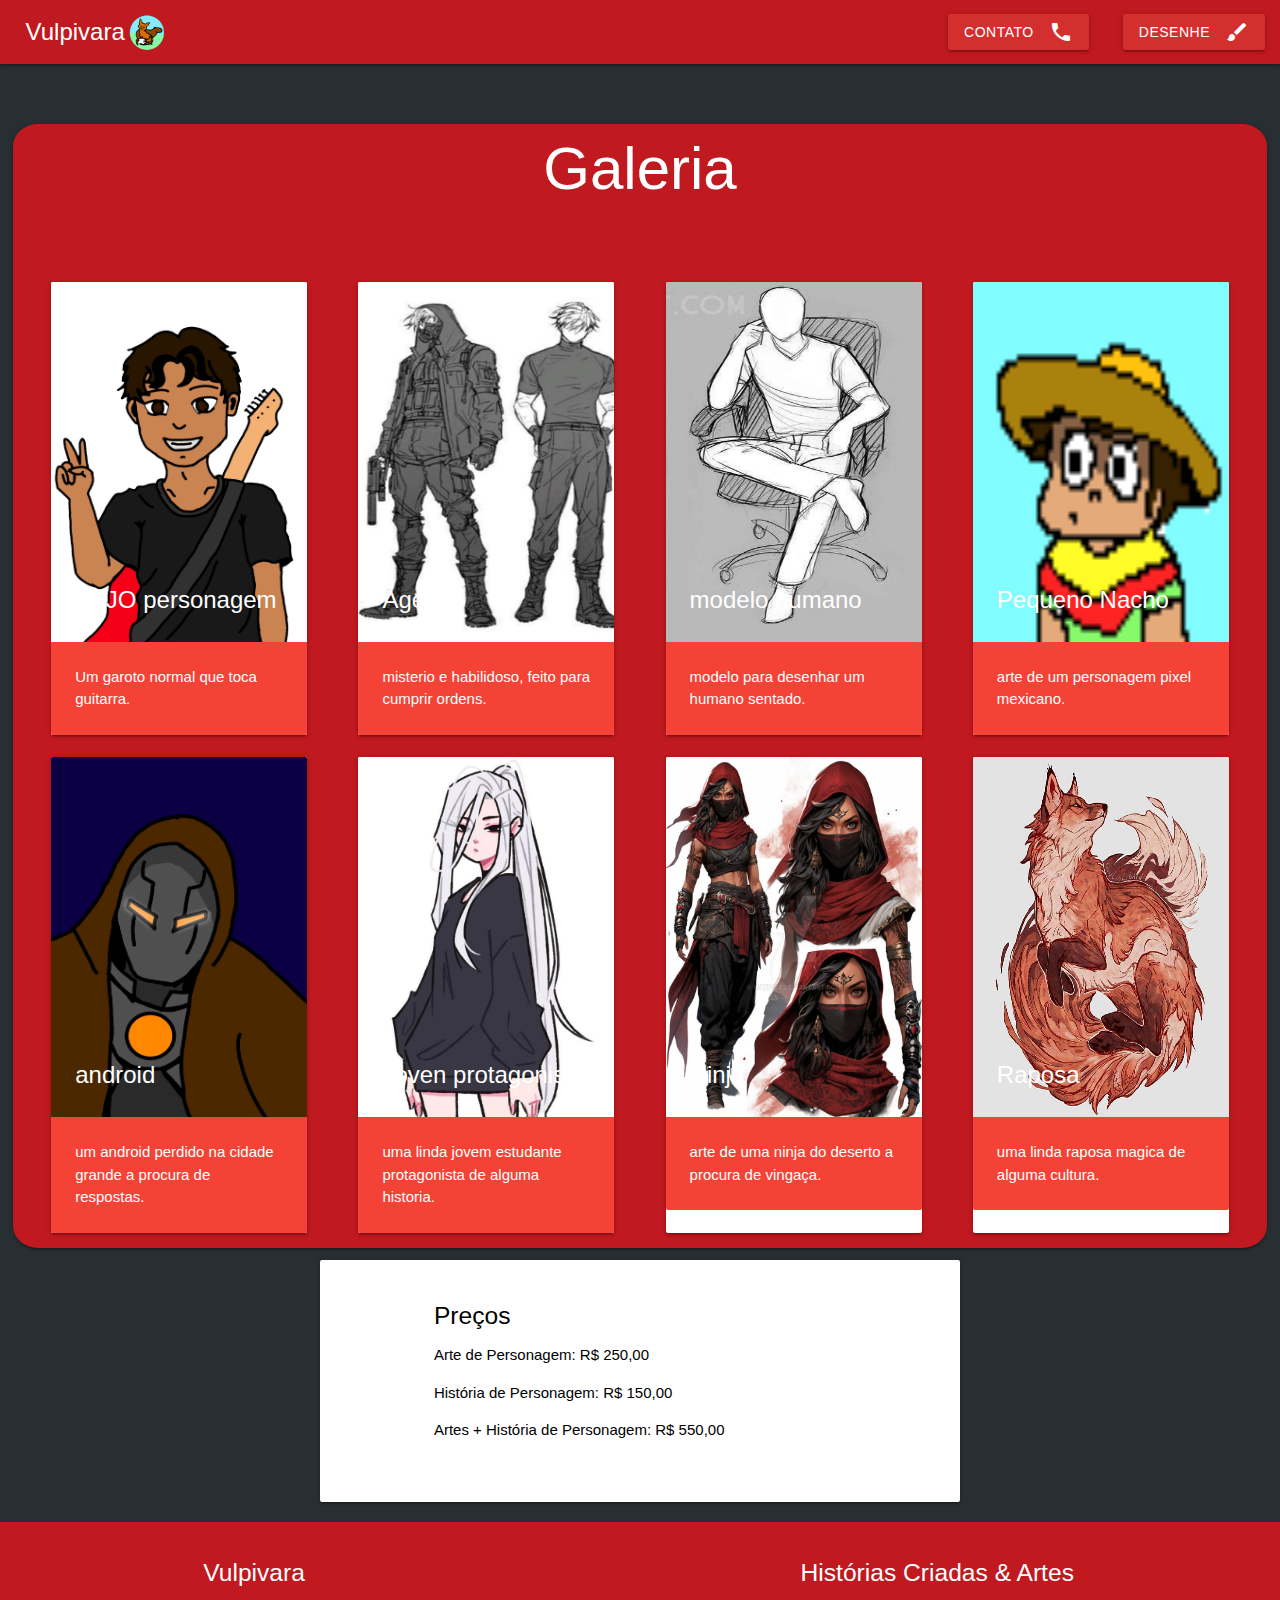
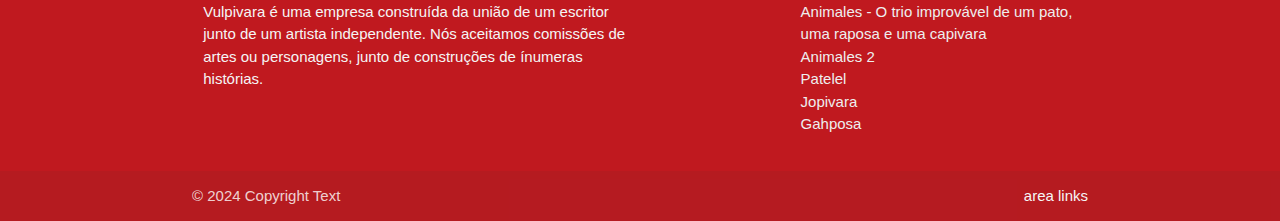
<file: index.html>
<!DOCTYPE html>

<html lang="pt-Br">

  <head>
      <meta charset="UTF-8">
      <meta name="viewport" content="width=device-width, initial-scale=1.0">
      <title>Vulpivara/home</title>
      <link rel="stylesheet" href="materialize/css/materialize.css">
      <link rel="stylesheet" href="cssdositebacana.css">
      <link href="https://fonts.googleapis.com/icon?family=Material+Icons" rel="stylesheet">

  </head>

  <body style="background-color: #282f32; color: white;">
      
    <!--navegador-->
      <nav class="nav" style="background-color: #c0191f;">
        <div class="nav-wrapper">
          <div id="arealogo" class="left">
            <a id="logo" href="#" class="logotxt">Vulpivara </a>
            <img class="imglogo" src="WhatsApp Image 2024-08-13 at 18.57.08.png" alt="">
          </div>
          
          <ul id="nav-mobile" class="right">
   
            <a class="waves-effect #d32f2f red darken-2 btn" href="indexcontato.html"><i class="material-icons right">call</i>contato</a>
            <a class="waves-effect #d32f2f red darken-2 btn" href="indexdesenho.html"><i class="material-icons right">brush</i>Desenhe</a>

          </ul>

        </div>
          
      </nav>
        <!--area de caleria-->

        <div id="contentgaleria" class="card" style="background-color: #c0191f;"> 
			<div id="titulogaleria"><p class="brand-logo white-text">Galeria</p></div>
			<div id="galeria">
	
				<!--art01-->

				
				<div class="card" style="width: 20vw;">
					<div class="card-image">
					<img class="imggaleria" src="imagens/WhatsApp Image 2024-08-14 at 19.47.53.jpeg">
					<span class="card-title">JOJO personagem</span>
					</div>
					<div class="card-content red">
					<p>Um garoto normal que toca guitarra.</p>
					</div>
				</div>
				<!--art01-->

				
				<div class="card" style="width: 20vw;">
					<div class="card-image">
					<img class="imggaleria" src="imagens/✨✨✨✨.jpeg">
					<span class="card-title">Agente</span>
					</div>
					<div class="card-content red">
					<p>misterio e habilidoso, feito para cumprir ordens.</p>
					</div>
				</div>
				<!--art01-->

				
				<div class="card" style="width: 20vw;">
					<div class="card-image">
					<img class="imggaleria" src="imagens/download (2).jpeg">
					<span class="card-title">modelo humano </span>
					</div>
					<div class="card-content red">
					<p>modelo para desenhar um humano sentado.</p>
					</div>
				</div>
				<!--art01-->

				
				<div class="card" style="width: 20vw;">
					<div class="card-image">
					<img class="imggaleria" src="imagens/pixil-frame-0.png">
					<span class="card-title">Pequeno Nacho</span>
					</div>
					<div class="card-content red">
					<p>arte de um personagem pixel mexicano.</p>
					</div>
				</div>
				<!--art01-->

				
				<div class="card" style="width: 20vw;">
					<div class="card-image">
					<img class="imggaleria" src="imagens/WhatsApp Image 2024-08-14 at 19.51.09.jpeg">
					<span class="card-title">android</span>
					</div>
					<div class="card-content red">
					<p>um android perdido na cidade grande a procura de respostas.</p>
					</div>
				</div>
				<!--art01-->

				
				<div class="card" style="width: 20vw;">
					<div class="card-image">
					<img class="imggaleria" src="imagens/download (3).jpeg">
					<span class="card-title">Joven protagonista</span>
					</div>
					<div class="card-content red">
					<p>uma linda jovem estudante protagonista de alguma historia.</p>
					</div>
				</div>
				<!--art01-->

				
				<div class="card" style="width: 20vw;">
					<div class="card-image">
					<img class="imggaleria" src="imagens/download (4).jpeg">
					<span class="card-title">Ninja</span>
					</div>
					<div class="card-content red">
					<p>arte de uma ninja do deserto a procura de vingaça.</p>
					</div>
				</div>
				<!--art01-->

				
				<div class="card" style="width: 20vw;">
					<div class="card-image">
					<img class="imggaleria" src="imagens/Red fox 2018 redraw  by Giulialibard _ Redbubble.jpeg">
					<span class="card-title">Raposa</span>
					</div>
					<div class="card-content red">
					<p>uma linda raposa magica de alguma cultura.</p>
					</div>
				</div>
			
			</div>
        </div>

		<!-- Área de Comissões -->
		 <div class="card black-text" style="margin-bottom: 20px;margin-left: auto;margin-right: auto; width: 50%; padding: 2%;">
		<div class="container">
			<div class="col">
			  <h5> Preços </h5>
  
			  <p> Arte de Personagem: R$ 250,00 </p>
			  <p> História de Personagem: R$ 150,00 </p>
			  <p> Artes + História de Personagem: R$ 550,00 </p>
  
			</div>
			
			<div class="row">
			  <p>  </p>
			</div>
  
		   </div>
		</div>

        <!--rodape-->
        <footer class="page-footer" style=" background-color: #c0191f;">
          <div class="container">
            <div class="row">
              <div class="col l6 s12">
                <h5 class="white-text">Vulpivara</h5>

                <p class="grey-text text-lighten-4"> Vulpivara é uma empresa construída da união de um escritor junto de um artista 
                  independente. Nós aceitamos comissões de artes ou personagens, junto de construções de ínumeras histórias.</p>

              </div>

              <div class="col l4 offset-l2 s12">
                <h5 class="white-text">Histórias Criadas & Artes</h5>
                <ul>
                  <li><a class="grey-text text-lighten-3" href="#!"> Animales - O trio improvável de um pato, uma raposa e uma capivara </a></li>
                  <li><a class="grey-text text-lighten-3" href="#!"> Animales 2 </a></li> 
                  <li><a class="grey-text text-lighten-3" href="#!"> Patelel </a></li>
                  <li><a class="grey-text text-lighten-3" href="#!"> Jopivara </a></li>
                  <li><a class="grey-text text-lighten-3" href="#!"> Gahposa </a></li>
                  
                </ul>
              </div>

            </div>

          </div>
          <div class="footer-copyright">
            <div class="container">
            © 2024 Copyright Text
            <a class="grey-text text-lighten-4 right" href="#!">area links</a>
            </div>
          </div>

        </footer>
  </body>

</html>
</file>
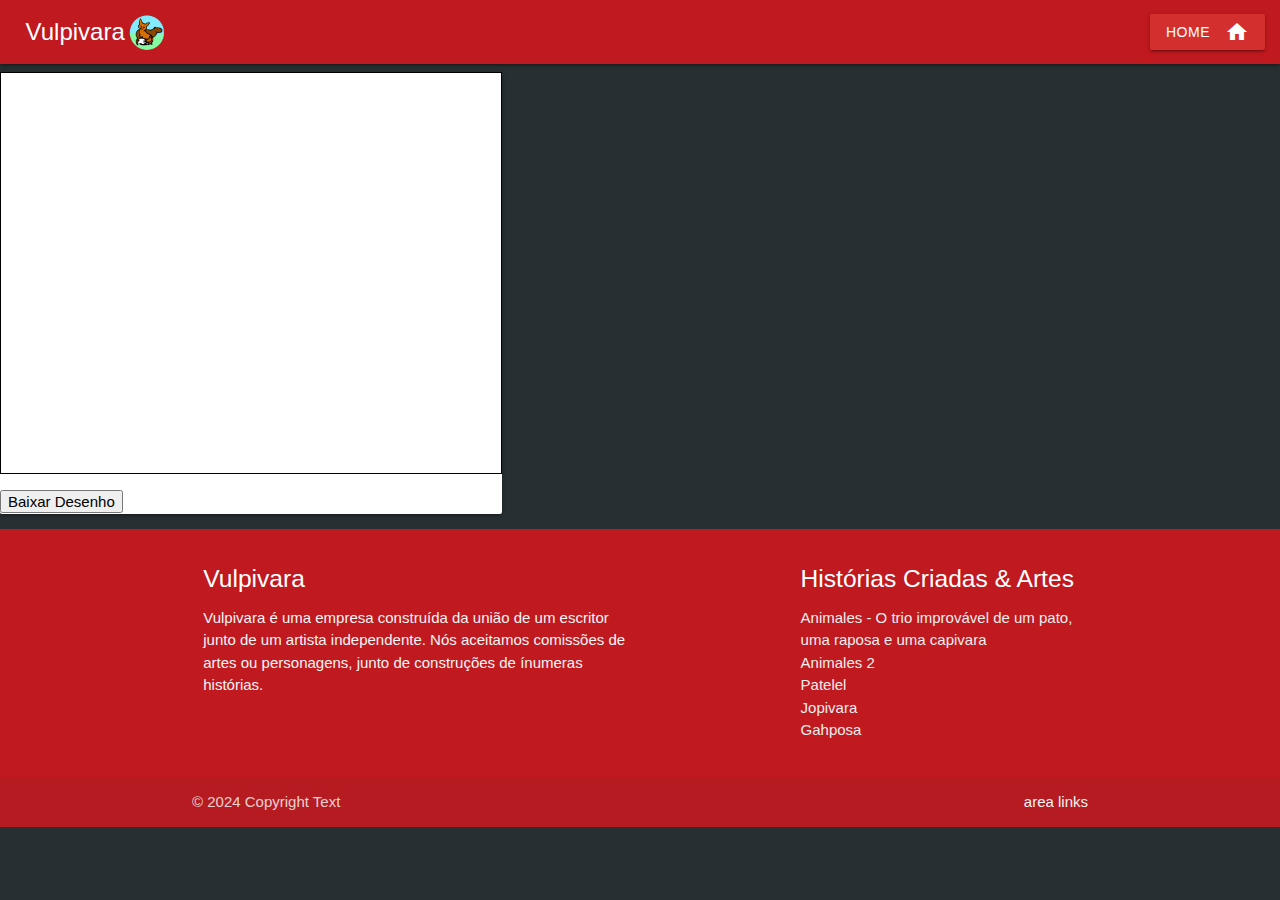
<file: indexdesenho.html>
<!DOCTYPE html>
<html lang="en">
<head>
        <meta charset="UTF-8">
        <meta name="viewport" content="width=device-width, initial-scale=1.0">
        <title>contato</title>
        <link rel="stylesheet" href="materialize/css/materialize.css">
        <link rel="stylesheet" href="cssdositebacana.css">
        <link href="https://fonts.googleapis.com/icon?family=Material+Icons" rel="stylesheet">

        <style>
        canvas {
            border: 1px solid black;
            cursor: crosshair;
        }
        #download {
            margin-top: 10px;
        }
        </style>

</head>
<body style="background-color: #282f32; color: white;">
 <!--navegador-->
 <nav class="nav" style="background-color: #c0191f;">
    <div class="nav-wrapper">
      <div id="arealogo" class="left">
        <a id="logo" href="#" class="logotxt">Vulpivara </a>
        <img class="imglogo" src="WhatsApp Image 2024-08-13 at 18.57.08.png" alt="">
      </div>
      
      <ul id="nav-mobile" class="right">

        <a class="waves-effect #d32f2f red darken-2 btn" href="index.html"><i class="material-icons right">home</i>home</a>

      </ul>

    </div>
      
  </nav>

  <div class="card" style="width: max-content;">
    <canvas id="desenhoCanvas" width="500" height="400"></canvas>
    <br>
    <button id="download">Baixar Desenho</button>
  </div>

  <!--rodape-->

  <footer class="page-footer" style=" background-color: #c0191f;">
    <div class="container">
      <div class="row">
        <div class="col l6 s12">
          <h5 class="white-text">Vulpivara</h5>

          <p class="grey-text text-lighten-4"> Vulpivara é uma empresa construída da união de um escritor junto de um artista 
            independente. Nós aceitamos comissões de artes ou personagens, junto de construções de ínumeras histórias.</p>

        </div>

        <div class="col l4 offset-l2 s12">
          <h5 class="white-text">Histórias Criadas & Artes</h5>
          <ul>
            <li><a class="grey-text text-lighten-3" href="#!"> Animales - O trio improvável de um pato, uma raposa e uma capivara </a></li>
            <li><a class="grey-text text-lighten-3" href="#!"> Animales 2 </a></li> 
            <li><a class="grey-text text-lighten-3" href="#!"> Patelel </a></li>
            <li><a class="grey-text text-lighten-3" href="#!"> Jopivara </a></li>
            <li><a class="grey-text text-lighten-3" href="#!"> Gahposa </a></li>
            
          </ul>
        </div>

      </div>

    </div>
    <div class="footer-copyright">
      <div class="container">
      © 2024 Copyright Text
      <a class="grey-text text-lighten-4 right" href="#!">area links</a>
      </div>
    </div>

  </footer>
  
  <script>
    const canvas = document.getElementById('desenhoCanvas');
const ctx = canvas.getContext('2d');
let desenhando = false;

canvas.addEventListener('mousedown', () => {
   desenhando = true;
   ctx.beginPath();
});

canvas.addEventListener('mouseup', () => {
   desenhando = false;
});

canvas.addEventListener('mousemove', desenhar);

function desenhar(event) {
   if (!desenhando) return;

   ctx.lineWidth = 5;
   ctx.lineCap = 'round';
   ctx.strokeStyle = 'black';

   ctx.lineTo(event.clientX - canvas.offsetLeft, event.clientY - canvas.offsetTop);
   ctx.stroke();
   ctx.beginPath();
   ctx.moveTo(event.clientX - canvas.offsetLeft, event.clientY - canvas.offsetTop);
}

document.getElementById('download').addEventListener('click', () => {
   const link = document.createElement('a');
   link.download = 'desenho.png';
   link.href = canvas.toDataURL();
   link.click();
});
 </script>
  <script src="materialize/js/materialize.js"></script>
  
      
</body>
</html>
</file>
<file: cssdositebacana.css>
#arealogo{
    height: 100%;
    display: flex;
    justify-content: center;
    margin-left: 2%;
}
.logotxt{
    font-size: x-large;
}
.imglogo{
    height: 100%;
}
#contentgaleria{
    margin: 1%;
    border-radius: 2%;
    padding-left: 1%;
    padding-right: 1%;

}
#titulogaleria p{
    font-size: 60px;
    color: black;
    text-align: center;
}
#galeria{
display: flex;
flex-wrap: wrap;
justify-content: space-around;
}
.imggaleria{
    height: 40vh;
}
#areaformulario{
    align-items: center;

}
#formulario{
    margin: 0 auto;
    display: flex;
}
</file>
